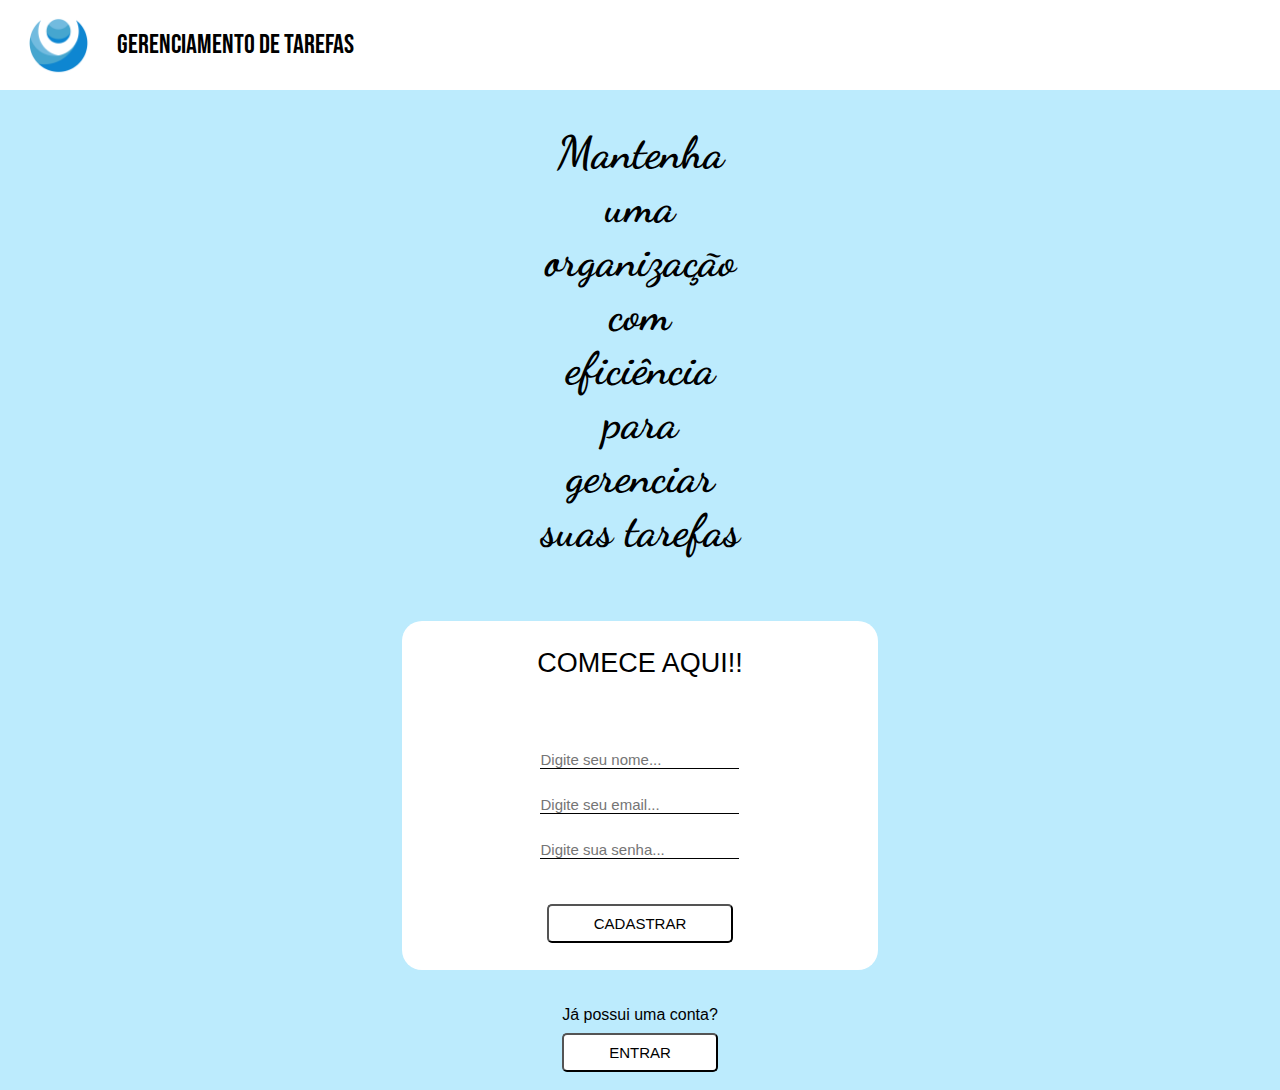
<file: index.html>
<!DOCTYPE html>
<html lang="pt-br">

<head>
    <meta charset="UTF-8">
    <meta name="viewport" content="width=device-width, initial-scale=1.0">
    <link href="https://fonts.googleapis.com/css2?family=Bebas+Neue&display=swap" rel="stylesheet">
    <link rel="preconnect" href="https://fonts.googleapis.com">
    <link rel="preconnect" href="https://fonts.gstatic.com" crossorigin>
    <link href="https://fonts.googleapis.com/css2?family=Noto+Sans:ital,wght@0,100..900;1,100..900&display=swap" rel="stylesheet">
    <link href="https://fonts.googleapis.com/css2?family=Bebas+Neue&family=Dancing+Script:wght@700&display=swap" rel="stylesheet">
    <link rel="stylesheet" href="style.css">
    <title>Sistema de Gerenciamento de Tarefas</title>
</head>

<body>
    <header>
        <div class="inicio">
            <img src="./img/logo.png" alt="Logo">
            <p>GERENCIAMENTO DE TAREFAS</p>
        </div>
    </header>

    <!--Login-->
    <main>
        <div class="titulo">
            <h2>Mantenha uma organização com eficiência para gerenciar suas tarefas</h2>
        </div>

        <div class="formulario">

            <div class="comecar">
                <p>COMECE AQUI!!</p>
            </div>

            <form action="" method="GET">
                <div class="nome">
                    <input type="text" placeholder="Digite seu nome...">
                </div>

                <div class="email">

                    <input type="email" placeholder="Digite seu email...">

                </div>

                <div class="senha">
                    <input type="password" placeholder="Digite sua senha...">
                </div>
            </form>

            <!--Botão para entrar com login-->
            <div class="entrar">
                <button>
                    <!-- Direciona para a tela home -->
                    <a href="./home.html">CADASTRAR</a>
                </button>
            </div>
        </div>
    </main>

    <footer>
        <!--Botão para criar uma conta e direcionar para a tela criar conta  -->
        <p>Já possui uma conta?</p>
        <button>
            <a href="./login.html">ENTRAR</a>
        </button>
    </footer>

</body>
</html>
</file>
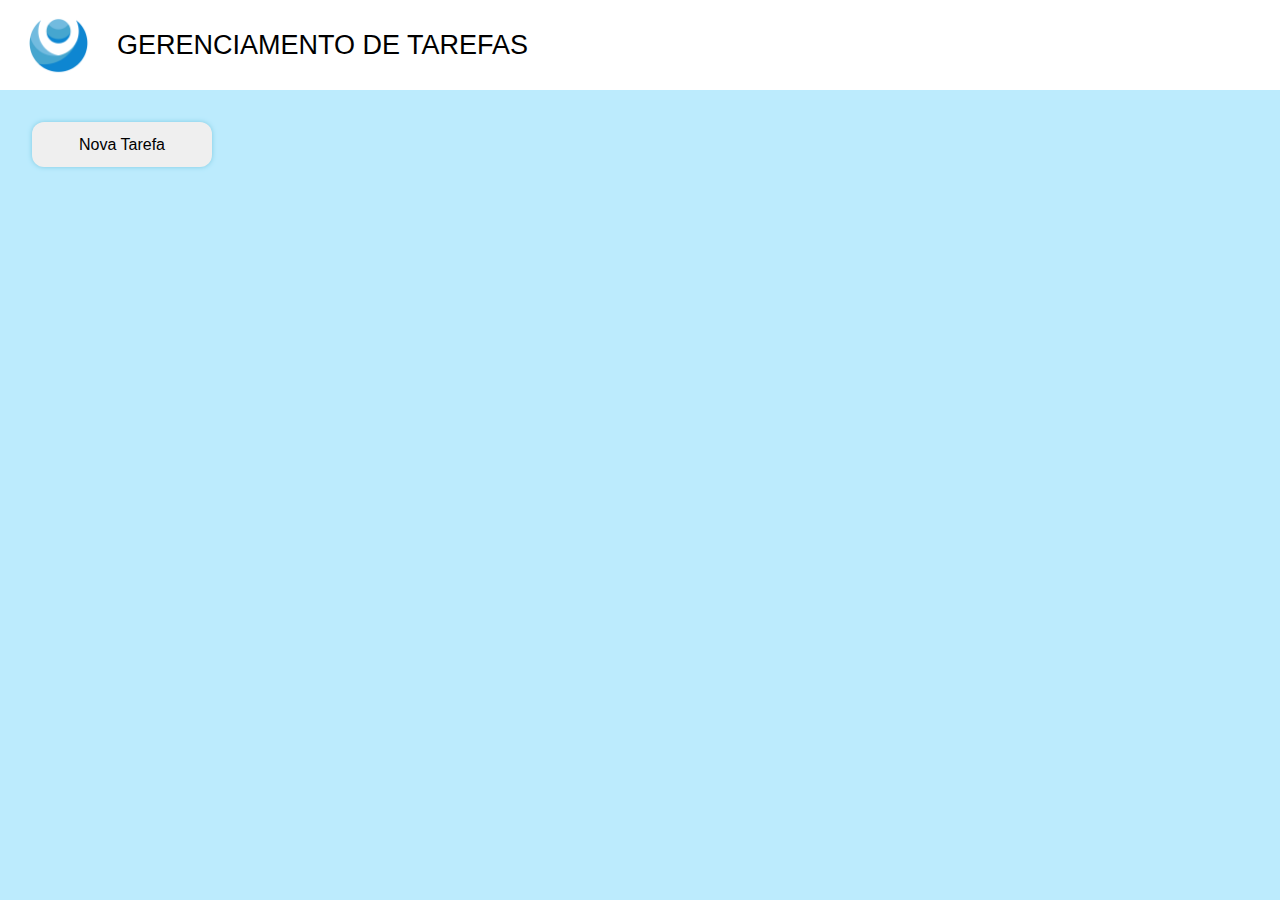
<file: home.html>
<!DOCTYPE html>
<html lang="pt-br">

<head>
    <meta charset="UTF-8">
    <meta name="viewport" content="width=device-width, initial-scale=1.0">
    <link rel="stylesheet" href="home.css">
    <title>Sistema de Gerenciamento de Tarefas</title>
    <script src="home.js" defer></script>
</head>

<body>

    <header>
        <img src="./img/logo.png" alt="Logo">
        <p>GERENCIAMENTO DE TAREFAS</p>
    </header>

    <main>


        <!--Botão para adicionar nova tarefa -->
        <button id="mostrarCard" class="nova-tarefa">
            <span>Nova Tarefa</span>
        </button>

        <div class="card" id="card">


            <button id="fechar-card" class="fechar-card">
                <img src="./img/close-x-svgrepo-com.svg" alt="">
            </button>

            <h2>Adicionar nova Tarefa</h2>

            <form>

                <!-- Nome da tarefa -->
                <label for="titulo">
                    <p>Título</p>
                    <input type="text" placeholder="nome da tarefa" id="titulo" required class="w-full" value>
                </label>

                <!-- Data da tarefa-->
                <label for="data">
                    <p>Data</p>
                    <input type="date" class="w-full" required id="data" min="2024-02-15" max="2025-02-15" value="2024-02-15">
                </label>

                <!-- Desscrição da tarefa -->
                <label for="desc">
                    <p>Descrição (opcional)</p>
                    <textarea placeholder="descreva sua tarefa" id="desc" class="w-full"></textarea>
                </label>

                <!-- Botão para criar nova tarefa -->
                <button type="submit" class="btn-criar" id="button">Criar tarefa nova</button>

            </form>

        </div>

        <!-- Container das tarefas  -->
        <div class="container" id="cards">
        </div>

    </main>

</body>
</html>
</file>
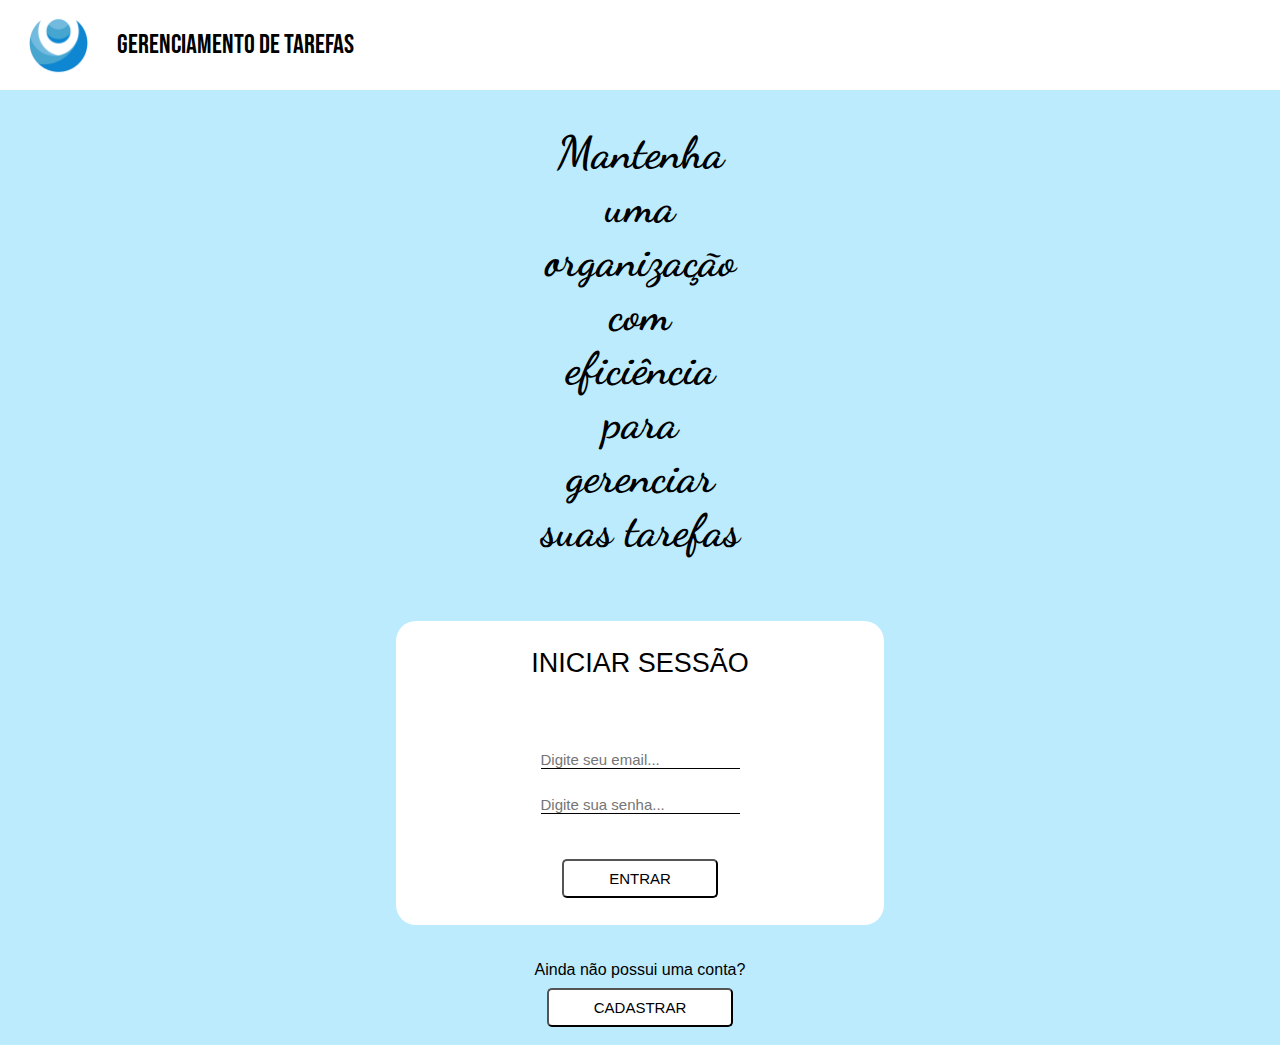
<file: login.html>
<!DOCTYPE html>
<html lang="pt-br">
<head>
    <meta charset="UTF-8">
    <meta name="viewport" content="width=device-width, initial-scale=1.0">
    <link rel="preconnect" href="https://fonts.googleapis.com">
    <link rel="preconnect" href="https://fonts.gstatic.com" crossorigin>
    <link href="https://fonts.googleapis.com/css2?family=Bebas+Neue&display=swap" rel="stylesheet">
    <link href="https://fonts.googleapis.com/css2?family=Bebas+Neue&family=Dancing+Script:wght@700&display=swap"
    rel="stylesheet">
    <link rel="stylesheet" href="login.css">
    <script src="login.js" defer></script>
    <title>Sistema de Gerenciamento de Tarefas</title>
</head>

<body>
    <header>
        <div class="inicio">
            <img src="./img/logo.png" alt="Logo">
            <p>GERENCIAMENTO DE TAREFAS</p>
        </div>
    </header>

    <!--Login-->
    <main>  
        <div class="titulo">
            <h2>Mantenha uma organização com eficiência para gerenciar suas tarefas</h2>

        </div>

        <div class="formulario">

            <div class="comecar">
                <p>INICIAR SESSÃO</p>
            </div>

            <form action="" method="GET">

                <div class="email">

                    <input id="email" type="email" placeholder="Digite seu email...">

                </div>

                <div class="senha">
                    <input id="senha" type="password" placeholder="Digite sua senha...">
                </div>

            </form>

            <!--Botão para entrar com login-->
            <div class="entrar">
                <button onclick="validarLogin()">ENTRAR</button>
            </div>

        </div>
    </main>

    <footer>
        <!--Botão para criar uma conta e direcionar para a tela criar conta  -->
        <p>Ainda não possui uma conta?</p>
        <button>
            <a href="./index.html">CADASTRAR</a>
        </button>
    </footer>

</body>
</html>
</file>
<file: style.css>
*{
    margin: 0;
    padding: 0;
    flex-direction: column;
}

.inicio{
    display: flex;
    background-color: white;
    display: flex;
    flex-direction: row;
    height: 10vh;
}

.inicio p{
    display: flex;
    place-content: center;
    font-size: 3vh;
    font-family: 'Bebas Neue', sans-serif;
}

.inicio img{
    display: flex;
    width: 7vh;
    height: 7vh;
    padding: 1.5vh 3vh;
}

h2{
    font-family: 'Bebas Neue', sans-serif;
    font-family: 'Dancing Script', cursive;
    font-size: 5vh;
    padding: 2vh 50vh;
    text-align: center;
}

p{
    font-family: "Roboto", sans-serif;
    font-weight: 300;
    font-style: normal;  
}

.comecar p{
    font-size: 3vh;
    
}

body{
    display: flex;
    background-color: rgb(188, 235, 253);
}

.comecar{
    display: flex;
    align-items: center;
}

main{
    display: flex;
    align-items: center;
    padding: 2vh 10vh;
    gap: 5vh;


}
.formulario{
    display: flex;
    background-color:white;
    align-items: center;
    border-radius: 20px;   
    place-content: center;
    gap: 5vh;
    padding: 3vh 15vh;
}

.formulario input{
    border: none;
    font-size: 15px;
    border-bottom: 1px solid black;
    margin-top: 3vh;
    color: black;
    outline: none;
    
}


footer{
    padding: 2vh;
    align-items: center;
    display: flex;
    gap: 1vh;
}

::placeholder{
    border: none;
}

button{
    display: flex;
    background: white;
    border-radius: 5px;
    font-size: 15px;
    padding: 1vh 5vh;
}

button a{
    text-decoration: none;
    color: black; 

}


.card {
    display: none;
    position: fixed;
    top: 50%;
    left: 50%;
    transform: translate(-50%, -50%);
    background-color: white;
    padding: 20px;
    border-radius: 5px;
    box-shadow: 0px 0px 10px rgba(0, 0, 0, 0.5);
}

.fechar {
    position: absolute;
    top: 5px;
    right: 10px;
    cursor: pointer;
}

.fechar:hover {
    color: red;
}
</file>
<file: home.css>
*{
    margin: 0;
    padding: 0;
}

body{
    height: 100vh;
    display: grid;
    grid-template-rows: auto 1fr;
    background-color: rgb(188, 235, 253);
    font-family: 'Bebas Neue', sans-serif;
}

header{
    display: flex;
    background-color: white;
    align-items: center;
    height: 10vh;
}

header p{
    font-size: 3vh;
    font-family: 'Bebas Neue', sans-serif;
}

header img{
    width: 7vh;
    height: 7vh;
    padding: 1.5vh 3vh;
}

main{
    display: flex;
    flex-direction: column;
    padding: 32px;
    position: relative;
    gap: 24px;
}

button{
    border: none;
    cursor: pointer;
}

/* Card para adicionar nova tarefa */
.nova-tarefa{
    display: flex;
    height: 5vh;
    width: 20vh;
    cursor: pointer;
    align-items: center;
    justify-content: center;
    font-size: 1rem;
    font-weight: 400;
    color: black;
    box-shadow: 0px 0px 5px 0px #7ecbe2;
    border-radius: 12px;
}

.fechar-card{
    position: absolute;
    top: 6px;
    right: 6px;
    width: 25px;
    height: 25px;
    background-color: transparent;
    cursor: pointer;
}

.fechar-card img{
    width: 100%;
    height: 100%;
}

.card {
    display: none;
    flex-direction: column;
    align-items: center;
    justify-content: space-between;
    position: fixed;
    z-index: 1;
    inset: 0;
    margin: auto;
    padding: 20px;
    background-color: rgb(221, 244, 248);
    border-radius: 8px;
    box-shadow: 0px 0px 10px rgba(0, 0, 0, 0.5);
    width: 50vh;
    min-height: 55vh;
    max-height: 60vh;
    gap: 24px;
}

.card > h2{
    font-size: 1.45rem;
}

.card form{
    display: grid;
    flex-grow: 1;
    width: 100%;
    gap: 12px;
    grid-template-rows: 1fr 1fr 3fr 1fr;
}

.card form label{
    width: 100%;
    display: grid;
    grid-template-rows: min-content 1fr;
    gap: 8px;
    font-size: 1.2rem;
}

.card form label input, .card form label textarea{
    padding: 8px;
    border-radius: 8px;
    border: none;
    box-shadow: 1px 1px 5px rgba(0, 0, 0, 0.5);
}

.card form label input::placeholder, .card form label textarea::placeholder, .card form label input, .card form label textarea{
    font-size: 1rem;
    color: black;
}

form label input:focus, form label textarea:focus{
    outline: none;
}

.card form label textarea{
    resize: none;
    padding: 8px;
}

.card form button{
    border: none;
    border-radius: 1    2px;
    place-self: center center;
    box-shadow: 1px 1px 5px rgba(0, 0, 0, 0.5);
    width: 60%;
    height: 80%;
    font-size: 1rem;
    font-weight: 600;
}

.container{
    display: flex;
    flex-wrap: wrap;
    gap: 20px;  
}

.cards{
    padding: 12px;
    min-height: 25vh;
    min-width: 24vw;
    border-radius: 5px;
    background-color: white;
    display: flex;
    flex-direction: column;
    gap: 6px;
    border: solid rgb(24, 137, 182) 0.5px;
    box-shadow: 0px 0px 5px 0px #7ecbe2;
}

.cards h2{
    font-size: 2rem;
    color: black;
}

.cards p{
    padding-top: 6px;
}

.cabecalho{
    display: flex;
    flex-direction: row;
    justify-content: start;
    padding: 5vh;
    gap: 5vh;
}

.fazer{
    display: flex;
    background-color: black;
    z-index: -1;
}
</file>
<file: login.css>
*{
    margin: 0;
    padding: 0;
    flex-direction: column;
}

.inicio{
    display: flex;
    background-color: white;
    display: flex;
    flex-direction: row;
    height: 10vh;
}

.inicio p{
    display: flex;
    place-content: center;
    font-size: 3vh;
    font-family: 'Bebas Neue', sans-serif;
}

.inicio img{
    display: flex;
    width: 7vh;
    height: 7vh;
    padding: 1.5vh 3vh;
}

h2{
    font-family: 'Bebas Neue', sans-serif;
    font-family: 'Dancing Script', cursive;
    font-size: 5vh;
    padding: 2vh 50vh;
    text-align: center;
}

p{
    font-family: "Roboto", sans-serif;
    font-weight: 300;
    font-style: normal;  
}

.comecar p{
    font-size: 3vh;
    
}

body{
    display: flex;
    background-color: rgb(188, 235, 253);
}

.comecar{
    display: flex;
    align-items: center;
}

main{
    display: flex;
    align-items: center;
    padding: 2vh 10vh;
    gap: 5vh;


}
.formulario{
    display: flex;
    background-color:white;
    align-items: center;
    border-radius: 20px;   
    place-content: center;
    gap: 5vh;
    padding: 3vh 15vh;
}

.formulario input{
    border: none;
    font-size: 15px;
    border-bottom: 1px solid black;
    margin-top: 3vh;
    color: black;
}


footer{
    padding: 2vh;
    align-items: center;
    display: flex;
    gap: 1vh;
}

button{
    display: flex;
    background: white;
    border-radius: 5px;
    font-size: 15px;
    padding: 1vh 5vh;
}

button a{
    text-decoration: none;
    color: black; 

}
</file>
